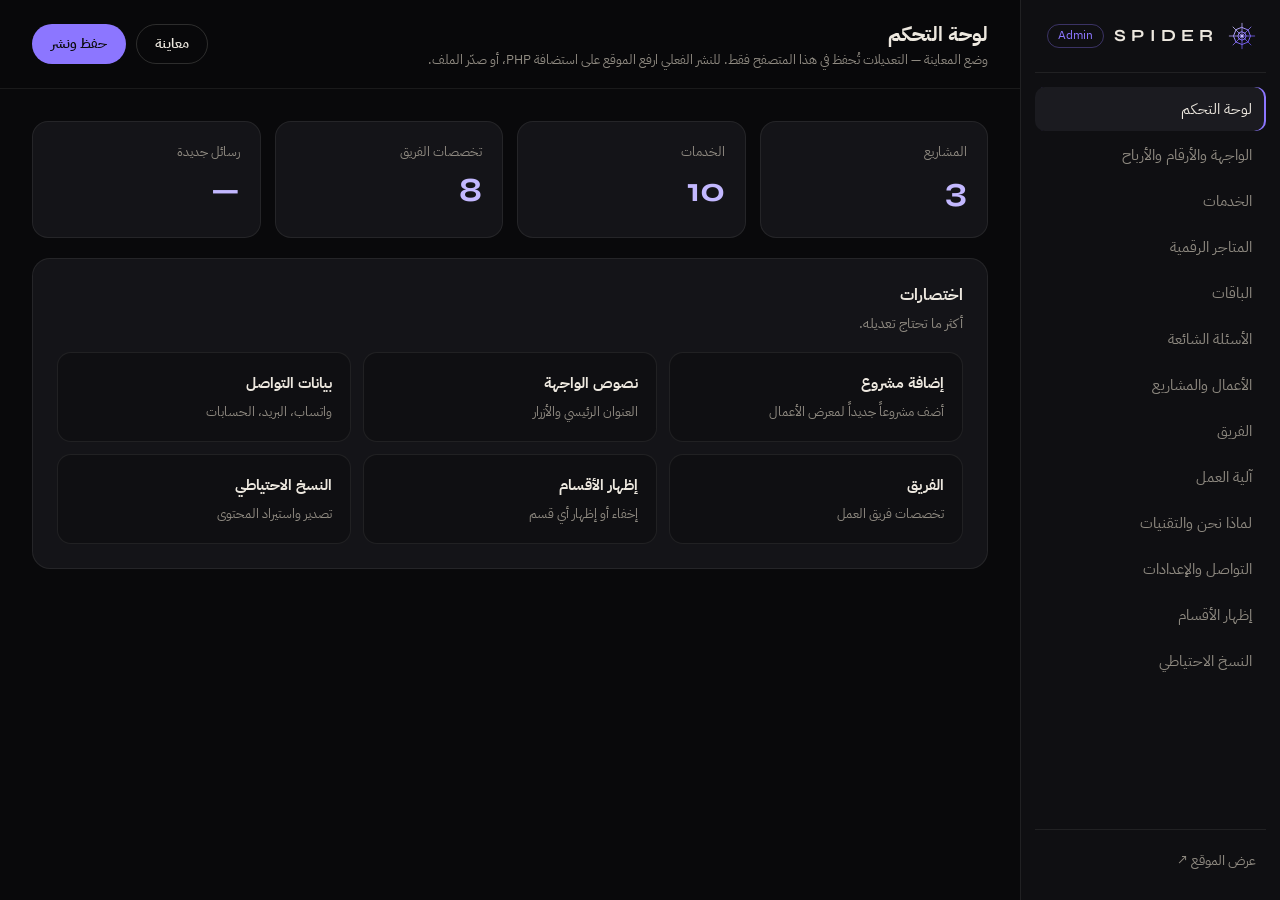
<file: admin/index.html>
<!doctype html>
<html lang="ar" dir="rtl">
<head>
<meta charset="utf-8">
<meta name="viewport" content="width=device-width, initial-scale=1">
<meta name="robots" content="noindex, nofollow">
<title>SPIDER Admin</title>
<link rel="icon" href="../favicon.svg" type="image/svg+xml">
<link rel="preconnect" href="https://fonts.googleapis.com">
<link rel="preconnect" href="https://fonts.gstatic.com" crossorigin>
<link href="https://fonts.googleapis.com/css2?family=IBM+Plex+Sans+Arabic:wght@400;500;600;700&family=Syne:wght@700;800&display=swap" rel="stylesheet">
<link rel="stylesheet" href="admin.css">
</head>
<body>

<!-- Login -->
<section class="login" id="login" hidden>
  <form class="login__box" id="loginForm">
    <div class="login__brand"><img src="../assets/img/logo.svg" alt="" width="36" height="36"><b>SPIDER</b><span>Admin</span></div>
    <label class="f"><span>اسم المستخدم</span><input name="user" autocomplete="username" required></label>
    <label class="f"><span>كلمة المرور</span><input name="pass" type="password" autocomplete="current-password" required></label>
    <button class="b b--gold" type="submit">تسجيل الدخول</button>
    <p class="login__err" id="loginErr" role="alert"></p>
  </form>
</section>

<!-- App -->
<div class="app" id="app" hidden>
  <aside class="side" id="side">
    <div class="side__brand"><img src="../assets/img/logo.svg" alt="" width="28" height="28"><b>SPIDER</b><span>Admin</span></div>
    <nav class="side__nav" id="sideNav"></nav>
    <div class="side__foot">
      <a href="../" target="_blank" rel="noopener">عرض الموقع ↗</a>
      <button type="button" id="logoutBtn" hidden>تسجيل الخروج</button>
    </div>
  </aside>

  <main class="main">
    <header class="top">
      <button class="top__menu" id="menuBtn" aria-label="القائمة">☰</button>
      <div>
        <h1 id="pageTitle">لوحة التحكم</h1>
        <p class="top__mode" id="modeNote"></p>
      </div>
      <div class="top__actions">
        <span class="dirty" id="dirty" hidden>تغييرات غير محفوظة</span>
        <button class="b b--line" id="previewBtn" type="button">معاينة</button>
        <button class="b b--gold" id="saveBtn" type="button">حفظ ونشر</button>
      </div>
    </header>
    <div class="view" id="view"></div>
  </main>
</div>

<div class="toast" id="toast" role="status" aria-live="polite"></div>

<script src="../assets/js/content.js"></script>
<script src="admin.js"></script>
</body>
</html>
</file>
<file: admin/admin.css>
:root{--bg:#09090B;--bg2:#0F0F12;--s:#141418;--s2:#1B1B20;--line:rgba(237,232,223,.08);--line2:rgba(237,232,223,.16);--ivory:#EDE8DF;--muted:#8F8A81;--dim:#5A5751;--gold:#8C76FF;--gold2:#C3B8FF;--red:#E07A6E;--green:#7FD69A;--font:"IBM Plex Sans Arabic",system-ui,sans-serif;--latin:"Syne",sans-serif}
*{box-sizing:border-box}
html,body{margin:0;background:var(--bg);color:var(--ivory);font-family:var(--font);font-size:15px;line-height:1.6;-webkit-font-smoothing:antialiased}
[hidden]{display:none!important}
button,input,select,textarea{font:inherit;color:inherit}
a{color:inherit}
.b{height:40px;padding:0 18px;border-radius:999px;border:1px solid transparent;cursor:pointer;font-weight:600;font-size:14px;white-space:nowrap;transition:background .3s,border-color .3s,color .3s}
.b--gold{background:var(--gold);color:#0B0B0D}.b--gold:hover{background:var(--gold2)}
.b--line{background:transparent;border-color:var(--line2)}.b--line:hover{border-color:var(--gold);color:var(--gold)}
.b--ghost{background:transparent;color:var(--muted);height:32px;padding:0 10px}.b--ghost:hover{color:var(--ivory)}
.b--danger{background:transparent;color:var(--red);border-color:rgba(224,122,110,.3)}.b--danger:hover{background:rgba(224,122,110,.1)}
.b--sm{height:32px;padding:0 12px;font-size:13px}

/* login */
.login{min-height:100vh;display:grid;place-items:center;padding:20px;background:radial-gradient(circle at 50% 0,rgba(140,118,255,.12),transparent 50%)}
.login__box{width:min(400px,100%);background:var(--s);border:1px solid var(--line);border-radius:22px;padding:36px;display:grid;gap:16px}
.login__brand{display:flex;align-items:center;gap:10px;margin-bottom:10px}
.login__brand b,.side__brand b{font-family:var(--latin);letter-spacing:.3em;font-size:17px}
.login__brand span,.side__brand span{font-size:12px;color:var(--gold);border:1px solid rgba(140,118,255,.35);border-radius:999px;padding:1px 10px}
.login__err{color:var(--red);margin:0;min-height:1.4em;font-size:14px}

/* layout */
.app{display:grid;grid-template-columns:260px 1fr;min-height:100vh}
.side{background:var(--bg2);border-left:1px solid var(--line);padding:22px 14px;display:flex;flex-direction:column;position:sticky;top:0;height:100vh}
.side__brand{display:flex;align-items:center;gap:10px;padding:0 10px 22px;border-bottom:1px solid var(--line);margin-bottom:14px}
.side__nav{display:grid;gap:2px;overflow:auto}
.side__nav button{display:flex;align-items:center;justify-content:space-between;gap:10px;text-align:right;background:none;border:0;padding:10px 14px;border-radius:10px;color:var(--muted);cursor:pointer;transition:background .2s,color .2s}
.side__nav button:hover{background:var(--s);color:var(--ivory)}
.side__nav button.on{background:var(--s2);color:var(--ivory);box-shadow:inset -2px 0 0 var(--gold)}
.side__nav .badge{background:var(--gold);color:#000;border-radius:999px;font-size:11px;font-weight:700;padding:0 7px}
.side__foot{margin-top:auto;display:grid;gap:6px;padding:14px 10px 0;border-top:1px solid var(--line)}
.side__foot a,.side__foot button{background:none;border:0;text-align:right;color:var(--muted);text-decoration:none;cursor:pointer;padding:6px 0;font-size:14px}
.side__foot a:hover,.side__foot button:hover{color:var(--gold)}
.main{min-width:0}
.top{position:sticky;top:0;z-index:5;display:flex;align-items:center;gap:16px;padding:18px 32px;background:rgba(9,9,11,.85);backdrop-filter:blur(14px);border-bottom:1px solid var(--line)}
.top h1{font-size:20px;margin:0}
.top__mode{margin:0;font-size:12.5px;color:var(--muted)}
.top__mode b{color:var(--gold2);font-weight:600}
.top__actions{margin-inline-start:auto;display:flex;align-items:center;gap:10px}
.top__menu{display:none;background:none;border:1px solid var(--line2);border-radius:10px;width:40px;height:40px;cursor:pointer}
.dirty{font-size:12.5px;color:var(--gold2);display:flex;align-items:center;gap:6px}
.dirty::before{content:"";width:7px;height:7px;border-radius:50%;background:var(--gold)}
.view{padding:32px;max-width:1100px}

/* cards & fields */
.card{background:var(--s);border:1px solid var(--line);border-radius:18px;padding:24px;margin-bottom:20px}
.card h2{font-size:16px;margin:0 0 4px}
.card>.hint{margin:0 0 18px;color:var(--muted);font-size:13.5px}
.grid{display:grid;grid-template-columns:repeat(2,1fr);gap:16px}
.grid .full{grid-column:1/-1}
.f{display:grid;gap:6px}
.f>span{font-size:13px;color:var(--muted)}
.f input,.f textarea,.f select{width:100%;background:var(--bg);border:1px solid var(--line2);border-radius:10px;padding:10px 12px;transition:border-color .2s}
.f textarea{resize:vertical;min-height:80px}
.f input:focus,.f textarea:focus,.f select:focus{outline:none;border-color:var(--gold)}
.f input[type=color]{height:42px;padding:4px;cursor:pointer}
.f small{color:var(--dim);font-size:12px}
.img-f{display:flex;gap:10px;align-items:center}
.img-f img{width:64px;height:44px;object-fit:cover;border-radius:8px;border:1px solid var(--line2)}
.img-f input[type=text]{flex:1}

/* repeater */
.rep{display:grid;gap:12px}
.item{border:1px solid var(--line);border-radius:14px;background:var(--bg2);overflow:hidden}
.item__head{display:flex;align-items:center;gap:10px;padding:12px 16px;cursor:pointer;user-select:none}
.item__head b{flex:1;font-weight:600}
.item__head .n{font-family:var(--latin);font-size:12px;color:var(--gold);width:28px}
.item__head .chev{color:var(--dim);transition:transform .3s}
.item.open .chev{transform:rotate(180deg)}
.item__body{display:none;padding:4px 16px 18px;border-top:1px solid var(--line)}
.item.open .item__body{display:block}
.item__body .grid{margin-top:14px}
.tools{display:flex;gap:4px}
.tools button{width:30px;height:30px;border-radius:8px;border:1px solid var(--line);background:var(--s);cursor:pointer;color:var(--muted)}
.tools button:hover{color:var(--ivory);border-color:var(--line2)}
.tools button.del:hover{color:var(--red);border-color:var(--red)}
.add{margin-top:6px}

/* tags list */
.tags{display:flex;flex-wrap:wrap;gap:8px;padding:8px;border:1px solid var(--line2);border-radius:10px;background:var(--bg)}
.tags span{display:inline-flex;align-items:center;gap:6px;background:var(--s2);border:1px solid var(--line);border-radius:999px;padding:3px 6px 3px 12px;font-size:13px}
.tags span button{background:none;border:0;color:var(--dim);cursor:pointer;font-size:15px;line-height:1}
.tags span button:hover{color:var(--red)}
.tags input{flex:1;min-width:140px;border:0!important;background:transparent!important;padding:4px!important}

/* switches */
.sw{display:flex;align-items:center;justify-content:space-between;padding:14px 0;border-bottom:1px solid var(--line)}
.sw:last-child{border:0}
.sw input{appearance:none;width:44px;height:24px;border-radius:999px;background:var(--s2);border:1px solid var(--line2);position:relative;cursor:pointer;transition:background .3s}
.sw input::after{content:"";position:absolute;top:3px;right:3px;width:16px;height:16px;border-radius:50%;background:var(--muted);transition:right .3s,background .3s}
.sw input:checked{background:rgba(140,118,255,.25);border-color:var(--gold)}
.sw input:checked::after{right:23px;background:var(--gold)}

/* dashboard */
.stats{display:grid;grid-template-columns:repeat(4,1fr);gap:14px;margin-bottom:20px}
.stat{background:var(--s);border:1px solid var(--line);border-radius:16px;padding:20px}
.stat small{color:var(--muted);display:block;font-size:13px}
.stat b{font-family:var(--latin);font-size:34px;color:var(--gold2)}
.quick{display:grid;grid-template-columns:repeat(3,1fr);gap:12px}
.quick button{text-align:right;background:var(--bg2);border:1px solid var(--line);border-radius:14px;padding:18px;cursor:pointer;transition:border-color .2s}
.quick button:hover{border-color:var(--gold)}
.quick b{display:block;margin-bottom:4px}
.quick span{color:var(--muted);font-size:13px}

/* messages */
.msg{border:1px solid var(--line);border-radius:14px;background:var(--bg2);padding:16px 18px;margin-bottom:10px}
.msg.unread{border-color:rgba(140,118,255,.45)}
.msg header{display:flex;flex-wrap:wrap;gap:8px 16px;align-items:center;margin-bottom:8px}
.msg header b{font-size:15px}
.msg header small{color:var(--muted)}
.msg .tag{font-size:12px;color:var(--gold2);border:1px solid rgba(140,118,255,.35);border-radius:999px;padding:1px 10px}
.msg p{margin:0 0 12px;white-space:pre-wrap;color:#CFC9BF}
.msg .row{display:flex;flex-wrap:wrap;gap:8px}
.empty{color:var(--muted);text-align:center;padding:40px}

.toast{position:fixed;bottom:24px;left:50%;transform:translate(-50%,120px);background:var(--s2);border:1px solid var(--line2);border-radius:999px;padding:10px 22px;font-size:14px;transition:transform .4s cubic-bezier(.19,1,.22,1);z-index:50}
.toast.show{transform:translate(-50%,0)}
.toast.err{border-color:var(--red);color:var(--red)}

@media (max-width:900px){
  .app{grid-template-columns:1fr}
  .side{position:fixed;inset:0 auto 0 0;right:0;width:280px;z-index:20;transform:translateX(100%);transition:transform .4s}
  .side.open{transform:none;box-shadow:-20px 0 60px rgba(0,0,0,.6)}
  .top{padding:14px 16px;flex-wrap:wrap}
  .top__menu{display:block}
  .top__actions{width:100%;justify-content:flex-end}
  .view{padding:18px 14px}
  .grid,.quick{grid-template-columns:1fr}
  .stats{grid-template-columns:1fr 1fr}
}
</file>
